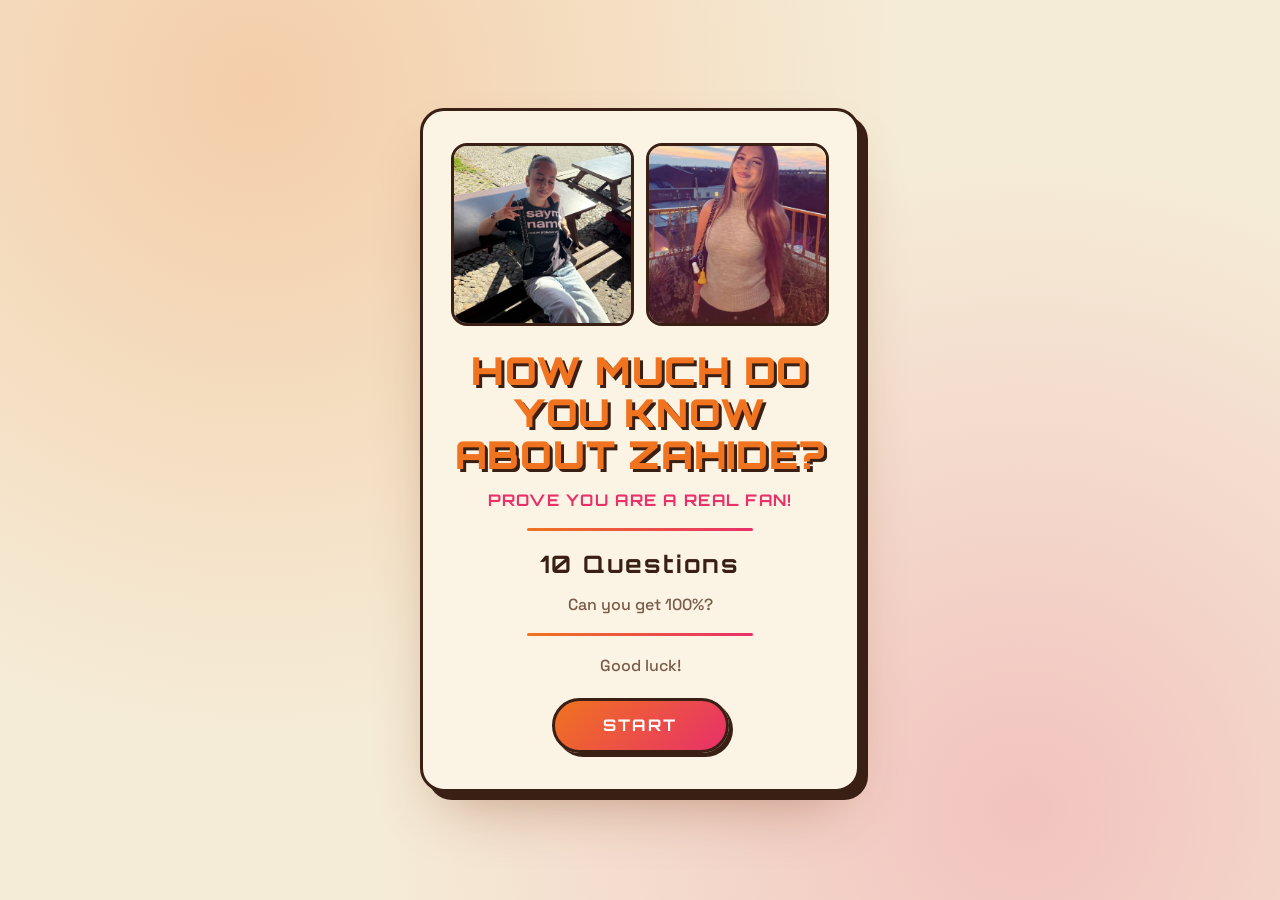
<file: index.html>
<!DOCTYPE html>
<html lang="en">
<head>
  <meta charset="UTF-8">
  <meta name="viewport" content="width=device-width, initial-scale=1.0">
  <title>Zahide Quiz</title>
  <link href="https://fonts.googleapis.com/css2?family=Orbitron:wght@500;700;900&family=Space+Grotesk:wght@400;500;700&display=swap" rel="stylesheet">
  <style>
    :root{--bg:#f5ecd7;--fg:#3a1f14;--primary:#f0731f;--accent:#e8306a;--muted:#7a5a48;--poster:#fbf4e4;--ok:#2fa461;--bad:#e03a2e}
    *{box-sizing:border-box;margin:0;padding:0}
    body{min-height:100vh;display:flex;align-items:center;justify-content:center;padding:2rem 1rem;font-family:"Space Grotesk",sans-serif;color:var(--fg);
      background:radial-gradient(circle at 20% 10%,rgba(240,115,31,.25),transparent 50%),radial-gradient(circle at 80% 90%,rgba(232,48,106,.22),transparent 50%),var(--bg)}
    .hidden-audio{position:absolute;width:1px;height:1px;opacity:0;pointer-events:none;border:0}
    .poster{width:100%;max-width:440px;display:flex;flex-direction:column;align-items:center;text-align:center;gap:.9rem;background:var(--poster);
      border:3px solid var(--fg);border-radius:1.5rem;padding:2rem 1.75rem 2.25rem;box-shadow:8px 8px 0 var(--fg),0 30px 60px -25px rgba(120,50,10,.45);animation:pop .35s ease-out}
    .top-images{display:grid;grid-template-columns:1fr 1fr;gap:.75rem;width:100%}
    .top-images img,.question-img{width:100%;aspect-ratio:1;object-fit:cover;border-radius:1rem;border:3px solid var(--fg);display:block}
    .question-img{max-width:220px}
    .title{font-family:Orbitron,sans-serif;font-weight:900;text-transform:uppercase;font-size:clamp(1.8rem,7vw,2.4rem);line-height:1.1;letter-spacing:.02em;color:var(--primary);text-shadow:3px 3px 0 var(--fg);margin-top:.5rem}
    .subtitle{font-family:Orbitron,sans-serif;font-weight:700;text-transform:uppercase;color:var(--accent);letter-spacing:.08em}
    .divider{width:60%;height:3px;border-radius:9px;background:linear-gradient(90deg,var(--primary),var(--accent));margin:.25rem 0}
    .questions{font-family:Orbitron,sans-serif;font-weight:700;font-size:1.5rem;letter-spacing:.1em}
    .challenge,.goodluck{color:var(--muted);font-weight:500}
    .btn-main{margin-top:.5rem;font-family:Orbitron,sans-serif;font-weight:700;text-transform:uppercase;letter-spacing:.15em;padding:.9rem 3rem;border-radius:999px;
      border:3px solid var(--fg);color:#fff;background:linear-gradient(135deg,var(--primary),var(--accent));box-shadow:4px 4px 0 var(--fg);transition:transform .15s,box-shadow .15s;cursor:pointer;font-size:1rem}
    .btn-main:hover{transform:translate(-2px,-2px);box-shadow:6px 6px 0 var(--fg)}
    .btn-main:active{transform:translate(2px,2px);box-shadow:1px 1px 0 var(--fg)}
    .progress{width:100%;height:8px;border-radius:9px;background:rgba(58,31,20,.12);overflow:hidden}
    .progress span{display:block;height:100%;background:linear-gradient(90deg,var(--primary),var(--accent));transition:width .4s}
    .badge{font-family:Orbitron,sans-serif;font-size:.8rem;font-weight:700;letter-spacing:.15em;text-transform:uppercase;padding:.4rem 1rem;border-radius:999px;background:var(--fg);color:var(--poster)}
    .question-text{font-size:1.3rem;font-weight:700;line-height:1.3;min-height:3.4rem;display:flex;align-items:center}
    .options{display:grid;gap:.65rem;width:100%}
    .option{width:100%;min-height:3.25rem;padding:.75rem 1rem;border-radius:.9rem;border:3px solid var(--fg);background:var(--poster);color:var(--fg);font-family:inherit;
      font-weight:600;font-size:1rem;box-shadow:3px 3px 0 var(--fg);transition:transform .12s,background .2s;cursor:pointer}
    .option:not(:disabled):hover{background:#f8dcc0;transform:translate(-1px,-1px)}
    .option.is-correct{background:var(--ok);color:#fff}
    .option.is-wrong{background:var(--bad);color:#fff}
    .option.is-dim{opacity:.5}
    .score{font-family:Orbitron,sans-serif;font-weight:900;font-size:4rem;line-height:1}
    .score small{font-size:1.5rem;color:var(--muted)}
    .wrong{width:100%;text-align:left}
    .wrong-head{font-weight:700;text-transform:uppercase;letter-spacing:.1em;font-size:.8rem;margin-bottom:.5rem;color:var(--bad)}
    .wrong ul{list-style:none;display:flex;flex-direction:column;gap:.4rem;font-size:.9rem}
    .wrong li{padding:.55rem .8rem;border-radius:.6rem;background:rgba(224,58,46,.1);border-left:4px solid var(--bad)}
    .hide{display:none!important}
    @keyframes pop{from{opacity:0;transform:translateY(10px) scale(.98)}to{opacity:1;transform:none}}
  </style>
</head>
<body>
  <iframe class="hidden-audio" title="music"
    src="https://www.youtube.com/embed/co4PVbewN9A?autoplay=1&loop=1&playlist=co4PVbewN9A"
    allow="autoplay; encrypted-media"></iframe>

  <!-- Start Page -->
  <section class="poster" id="start-page">
    <div class="top-images">
      <img src="zahide_nr_2.jpg" alt="Zahide">
      <img src="zahide_nr_3.jpg" alt="Zahide">
    </div>
    <h1 class="title">How much do you know about Zahide?</h1>
    <p class="subtitle">Prove you are a real fan!</p>
    <div class="divider"></div>
    <h2 class="questions">10 Questions</h2>
    <p class="challenge">Can you get 100%?</p>
    <div class="divider"></div>
    <p class="goodluck">Good luck!</p>
    <button class="btn-main" id="start-btn">Start</button>
  </section>

  <!-- Quiz -->
  <div id="quiz-container" class="hide"></div>

  <!-- Results -->
  <section class="poster hide" id="results-page">
    <h1 class="title">Results</h1>
    <p class="score" id="score-big"></p>
    <p class="subtitle" id="score-text"></p>
    <div class="divider"></div>
    <div id="wrong-answers" style="width:100%"></div>
    <button class="btn-main" id="restart-btn">Restart</button>
  </section>

  <script>
    const questions = [
      { img: "Q1.jpg", question: "What has Zahide said?", answers: ["It's my birthday omg!", "Jahaha!", "Look at my watch", "Yeah exactlyyy"], correct: "Jahaha!" },
      { img: "Q2.jpg", question: "Finish the lyrics: Tamam ihr macht gut...", answers: ["But I ate!", "stop the cap I ate", "better better I did it", "doch Zahide did it better"], correct: "doch Zahide did it better" },
      { img: "Q3.jpg", question: "Which hair salon does Zahide go to?", answers: ["Abeille-Zubeida", "Haarwerkstatt", "Friseursalon", "Ziya-Friseur"], correct: "Abeille-Zubeida" },
      { img: "Q4.jpg", question: "What does Zahide do before she dances?", answers: ["Looks down", "Rubs her hands together", "Flips her hair a bit", "Blows a kiss"], correct: "Rubs her hands together" },
      { img: "Q5.jpg", question: "What does Zahide like saying?", answers: ["Nopeee", "Peace!", "Get outtt bro", "clock it!"], correct: "clock it!" },
      { img: "Q1.jpg", question: "What car brand does Zahide like?", answers: ["Mercedes", "BMW", "Porsche", "Audi"], correct: "BMW" },
      { img: "zahide_nr_2.jpg", question: "What type of nails does Zahide usually get?", answers: ["Chrome Nails", "Matte Nails", "Square French Tips", "Square Ombre Nails"], correct: "Square French Tips" },
      { img: "Q8.jpg", question: "What is Zahide's last name?", answers: ["Kayac", "Kayaci", "Kyc", "Kiyak"], correct: "Kayaci" },
      { img: "Q7.jpg", question: "Where is Zahide from?", answers: ["England", "Turkey", "Germany", "France"], correct: "Turkey" },
      { img: "Q10.jpg", question: "How tall is Zahide?", answers: ["163 cm", "170 cm", "168 cm", "172 cm"], correct: "163 cm" }
    ];

    const $ = id => document.getElementById(id);
    const startPage = $('start-page'), quiz = $('quiz-container'), results = $('results-page');
    let current = 0, score = 0, wrong = [], locked = false;

    function loadQuestion() {
      const q = questions[current];
      locked = false;
      quiz.innerHTML = `
        <section class="poster">
          <div class="progress"><span style="width:${(current + 1) / questions.length * 100}%"></span></div>
          <img src="${q.img}" alt="Question ${current + 1}" class="question-img">
          <span class="badge">Question ${current + 1} / ${questions.length}</span>
          <h2 class="question-text"></h2>
          <div class="options"></div>
        </section>`;
      quiz.querySelector('.question-text').textContent = q.question;
      const opts = quiz.querySelector('.options');
      q.answers.forEach(a => {
        const b = document.createElement('button');
        b.className = 'option';
        b.textContent = a;
        b.onclick = () => selectAnswer(b, a);
        opts.appendChild(b);
      });
    }

    function selectAnswer(button, answer) {
      if (locked) return;
      locked = true;
      const q = questions[current];
      const buttons = quiz.querySelectorAll('.option');
      if (answer === q.correct) score++;
      else wrong.push(`Q${current + 1}: ${q.question} — ${q.correct}`);
      buttons.forEach(b => {
        b.disabled = true;
        if (b.textContent === q.correct) b.classList.add('is-correct');
        else if (b === button) b.classList.add('is-wrong');
        else b.classList.add('is-dim');
      });
      setTimeout(() => {
        current++;
        current < questions.length ? loadQuestion() : showResults();
      }, 900);
    }

    function showResults() {
      quiz.classList.add('hide');
      results.classList.remove('hide');
      $('score-big').innerHTML = `${score}<small> / ${questions.length}</small>`;
      $('score-text').textContent = `You got ${score} out of ${questions.length} correct!`;
      const box = $('wrong-answers');
      box.innerHTML = '';
      if (wrong.length) {
        box.className = 'wrong';
        box.innerHTML = '<p class="wrong-head">Wrong answers</p><ul></ul>';
        const ul = box.querySelector('ul');
        wrong.forEach(w => { const li = document.createElement('li'); li.textContent = w; ul.appendChild(li); });
      } else {
        box.className = '';
        box.innerHTML = '<p class="goodluck">Perfect score! 🎉</p>';
      }
    }

    function begin() {
      current = 0; score = 0; wrong = [];
      startPage.classList.add('hide');
      results.classList.add('hide');
      quiz.classList.remove('hide');
      loadQuestion();
    }

    $('start-btn').addEventListener('click', begin);
    $('restart-btn').addEventListener('click', begin);
  </script>
</body>
</html>
</file>
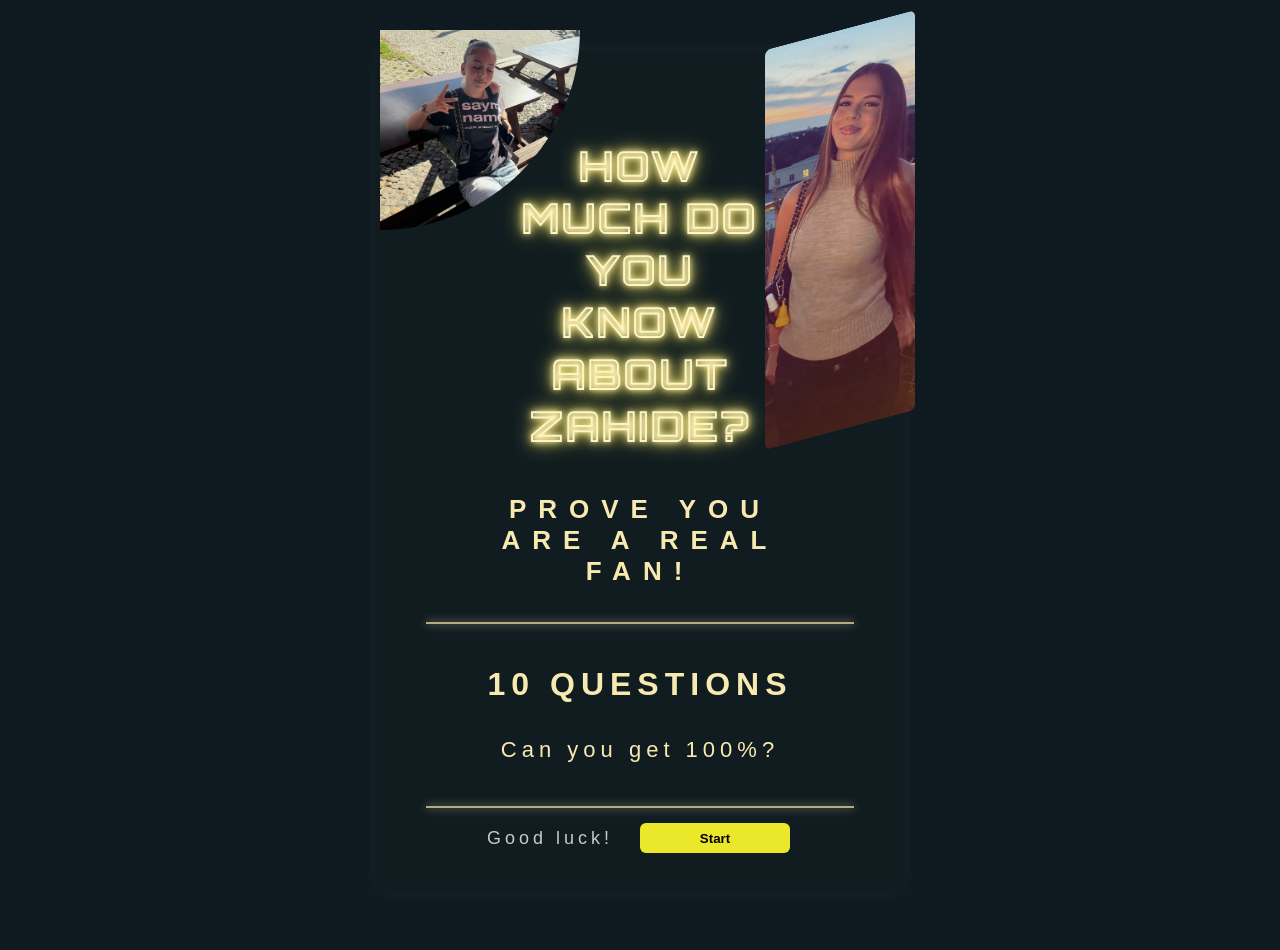
<file: index (3).html>
<!DOCTYPE html>
<html lang="en">
<head>
  <meta charset="UTF-8">
  <meta name="viewport" content="width=device-width, initial-scale=1.0">
  <title>Zahide Quiz</title>
  <link rel="stylesheet" href="style.css">
  <link href="https://fonts.googleapis.com/css2?family=Orbitron:wght@700&display=swap" rel="stylesheet">
</head>
<body>

<iframe
  src="https://www.youtube.com/embed/co4PVbewN9A?autoplay=1&loop=1&playlist=co4PVbewN9A"
  allow="autoplay; encrypted-media"
  style="position: absolute; width: 1px; height: 1px; opacity: 0;"
></iframe>
  <!-- Start Page -->
  <div class="poster" id="start-page">
    <div class="top-images">
      <img src="zahide_nr_2.jpg" alt="Left sun" class="left-img">
      <img src="zahide_nr_3.jpg" alt="Right shape" class="right-img">
    </div>

    <h1 class="title">HOW<br> MUCH DO<br> YOU<br> KNOW<br>ABOUT<br> ZAHIDE?</h1>
    <p class="subtitle">PROVE YOU<br> ARE A REAL<br> FAN!</p>

    <div class="divider"></div>

    <h2 class="questions">10 QUESTIONS</h2>
    <p class="challenge">Can you get 100%?</p>

    <div class="divider"></div>

    <p class="goodluck">Good luck!</p>
    <button class="starterf" id="start-btn">Start</button>
  </div>

  <!-- Quiz Container (Questions 1–10) -->
  <div id="quiz-container" style="display: none;"></div>

  <!-- Results Page -->
  <div class="poster" id="results-page" style="display:none;">
    <h1 class="title">Results</h1>
    <p class="subtitle" id="score-text"></p>
    <div class="divider"></div>
    <div id="wrong-answers"></div>
    <button class="starterb" id="restart-btn">Restart</button>
  </div>

  <script>
    const startBtn = document.getElementById('start-btn');
    const startPage = document.getElementById('start-page');
    const quizContainer = document.getElementById('quiz-container');
    const resultsPage = document.getElementById('results-page');
    const scoreText = document.getElementById('score-text');
    const wrongAnswersDiv = document.getElementById('wrong-answers');
    const restartBtn = document.getElementById('restart-btn');

    // Quiz Data
    const questions = [
      {
        img: "Q1.jpg",
        question: "What has Zahide said?",
        answers: ["It's my birthday omg!", "Jahaha!", "Look at my watch", "Yeah exactlyyy"],
        correct: "Jahaha!"
      },
      {
        img: "Q2.jpg",
        question: "Finish the lyrics: Tamam ihr macht gut...",
        answers: ["But I ate!", "stop the cap I ate", "better better I did it", "doch Zahide did it better"],
        correct: "doch Zahide did it better"
      },
      {
        img: "Q3.jpg",
        question: "Which hair salon does Zahide go to?",
        answers: ["Abeille-Zubeida", "Haarwerkstatt", "Friseursalon", "Ziya-Friseur"],
        correct: "Abeille-Zubeida"
      },
      {
        img: "Q4.jpg",
        question: "What does Zahide do before she dances?",
        answers: ["Looks down", "Rubs her hands together", "Flips her hair a bit", "Blows a kiss"],
        correct: "Rubs her hands together"
      },
      {
        img: "Q5.jpg",
        question: "What does Zahide like saying?",
        answers: ["Nopeee", "Peace!", "Get outtt bro", "clock it!"],
        correct: "clock it!"
      },
      {
        img: "Q1.jpg",
        question: "What car brand does Zahide like?",
        answers: ["Mercedes", "BMW", "Porche", "Audi"],
        correct: "BMW"
      },
      {
        img: "zahide_nr_2.jpg",
        question: "What type of nails does Zahide usually get?",
        answers: ["Chrome Nails", "Matte Nails", "square French tips nails", "Square Ombre Nails"],
        correct: "square French tips nails"
      },
      {
        img: "Q8.jpg",
        question: "What is Zahide’s last name?",
        answers: ["Kayac", "Kayaci", "Kyc", "Kiyak"],
        correct: "Kayaci"
      },
      {
        img: "Q7.jpg",
        question: "Where is Zahide from?",
        answers: ["England", "Turkey", "Germany", "France"],
        correct: "Turkey"
      },
      {
        img: "Q10.jpg",
        question: "How tall is Zahide?",
        answers: ["163 cm", "170 cm", "168 cm", "172 cm"],
        correct: "163 cm"
      }
    ];

    let current = 0;
    let score = 0;
    let wrong = [];

    function loadQuestion() {
      const q = questions[current];
      quizContainer.innerHTML = `
        <div class="poster">
          <img src="${q.img}" alt="Question" class="question-img">
          <button class="support2">QUESTION ${current + 1}</button>
          <button class="_2support">${q.question}</button>
          <div class="options">
            ${q.answers.map((a) => `
              <button class="option" onclick="selectAnswer(this, '${a.replace(/'/g, "\\'")}')">${a}</button>
            `).join('')}
          </div>
        </div>
      `;
    }

    window.selectAnswer = function(button, answer) {
      const correct = questions[current].correct;
      const buttons = document.querySelectorAll('.option');

      if (answer === correct) {
        button.style.backgroundColor = 'green';
        score++;
      } else {
        button.style.backgroundColor = 'red';
        wrong.push(`Q${current + 1}: ${questions[current].question} (Correct: ${correct})`);
        buttons.forEach(btn => {
          if (btn.textContent === correct) {
            btn.style.backgroundColor = 'green';
          }
        });
      }

      buttons.forEach(b => b.disabled = true);

      setTimeout(() => {
        current++;
        if (current < questions.length) {
          loadQuestion();
        } else {
          showResults();
        }
      }, 800);
    };

    function showResults() {
      quizContainer.style.display = 'none';
      resultsPage.style.display = 'flex';
      scoreText.textContent = `You got ${score} / ${questions.length} correct!`;
      wrongAnswersDiv.innerHTML = wrong.length
        ? `<p>Wrong Answers:</p><ul>${wrong.map(w => `<li>${w}</li>`).join('')}</ul>`
        : `<p>Perfect score! 🎉</p>`;
    }

    startBtn.addEventListener('click', () => {
      startPage.style.display = 'none';
      quizContainer.style.display = 'flex';
      loadQuestion();
    });

    restartBtn.addEventListener('click', () => {
      current = 0;
      score = 0;
      wrong = [];
      resultsPage.style.display = 'none';
      quizContainer.style.display = 'flex';
      loadQuestion();
    });
  </script>
</body>
</html>
</file>
<file: style.css>
body {
  background-color: #0e1a1f;
  color: #f7e9b0;
  font-family: 'Arial', sans-serif;
  display: flex;
  justify-content: center;
  align-items: flex-start;
  min-height: 100vh;
  margin: 0;
  padding-top: 50px;
}

.poster {
  background-color: #111c20;
  width: 450px;
  padding: 40px;
  text-align: center;
  border-radius: 12px;
  position: relative;
  box-shadow: 0 0 20px rgba(255, 255, 255, 0.05);
  display: flex;
  flex-direction: column;
  justify-content: flex-start;
}

.top-images {
  position: relative;
}

.left-img {
  position: absolute;
  top: -60px;
  left: -35px;
  width: 200px;
  height: 200px;
  object-fit: cover;
  border-radius: 0 0 100% 0;
  opacity: 0.95;
  z-index: 1;
}

.right-img {
  position: absolute;
  top: -60px;
  right: -50px;
  width: 150px;
  height: 400px;
  object-fit: cover;
  opacity: 0.85;
  border-radius: 6px;
  transform: skewY(-15deg);
  transform-origin: center;
  clip-path: inset(0);
}

.title {
  font-family: 'Orbitron', sans-serif;
  font-size: 40px;
  font-weight: 700;
  text-transform: uppercase;
  letter-spacing: 3px;
  text-align: center;
  margin-top: 50px;
  color: transparent;
  -webkit-text-stroke: 2px #fff5c0;
  text-shadow: 0 0 6px #fff5c0, 0 0 12px #ffea62, 0 0 20px #ffea62;
  line-height: 1.3;
}

.subtitle {
  font-size: 26px;
  letter-spacing: 12px;
  margin: 15px 0;
  font-weight: bold;
  text-transform: uppercase;
}

.divider {
  width: 95%;
  height: 2px;
  background-color: #f7e9b0;
  margin: 20px auto;
  opacity: 0.7;
  box-shadow: 0 0 8px #f7e9b0;
}

.questions {
  font-size: 32px;
  letter-spacing: 6px;
  line-height: 1.3;
  margin: 20px 0 8px;
}

.challenge {
  font-size: 22px;
  letter-spacing: 5px;
  line-height: 1.4;
  margin-bottom: 20px;
}

.goodluck {
  font-size: 18px;
  letter-spacing: 4px;
  color: #c9c9c9;
  margin-top: 0;
  margin-left: -180px;
}

.starterf {
  background-color: rgb(235, 231, 43);
  border: none;
  cursor: pointer;
  height: 30px;
  width: 150px;
  border-radius: 6px;
  margin-left: 225px;
  margin-top: -44px;
  font-weight: bold;
}

.question-img {
  width: 100%;
  max-width: 300px;
  height: 300px;
  margin: 20px auto 150px;
  display: block;
  border-radius: 360px;
}

.support2, ._2support, .option {
  background-color: rgb(138, 120, 99);
  border: none;
  border-radius: 360px;
  color: #f7e9b0;
  font-weight: bold;
  cursor: pointer;
}

.support2 {
  width: 200px;
  height: 30px;
  margin: -140px auto 10px;
  font-size: 30px;
}

._2support {
  width: 380px;
  height: 37px;
  margin: 20px auto;
  font-size: 30px;
}

.option {
  width: 200px;
  height: 55px;
  margin: 20px 10px;
  font-size: 19px;
}

.option:hover {
  filter: brightness(1.2);
}

.starterb {
  background-color: rgb(8, 158, 255);
  border: none;
  cursor: pointer;
  border-radius: 18px;
  margin-top: 50px;
  width: 120px;
  height: 30px;
  font-size: 19px;
}

#results-page {
  flex-direction: column;
  align-items: center;
  justify-content: center;
}

#wrong-answers {
  font-size: 16px;
  margin-top: 20px;
  text-align: left;
}
</file>
